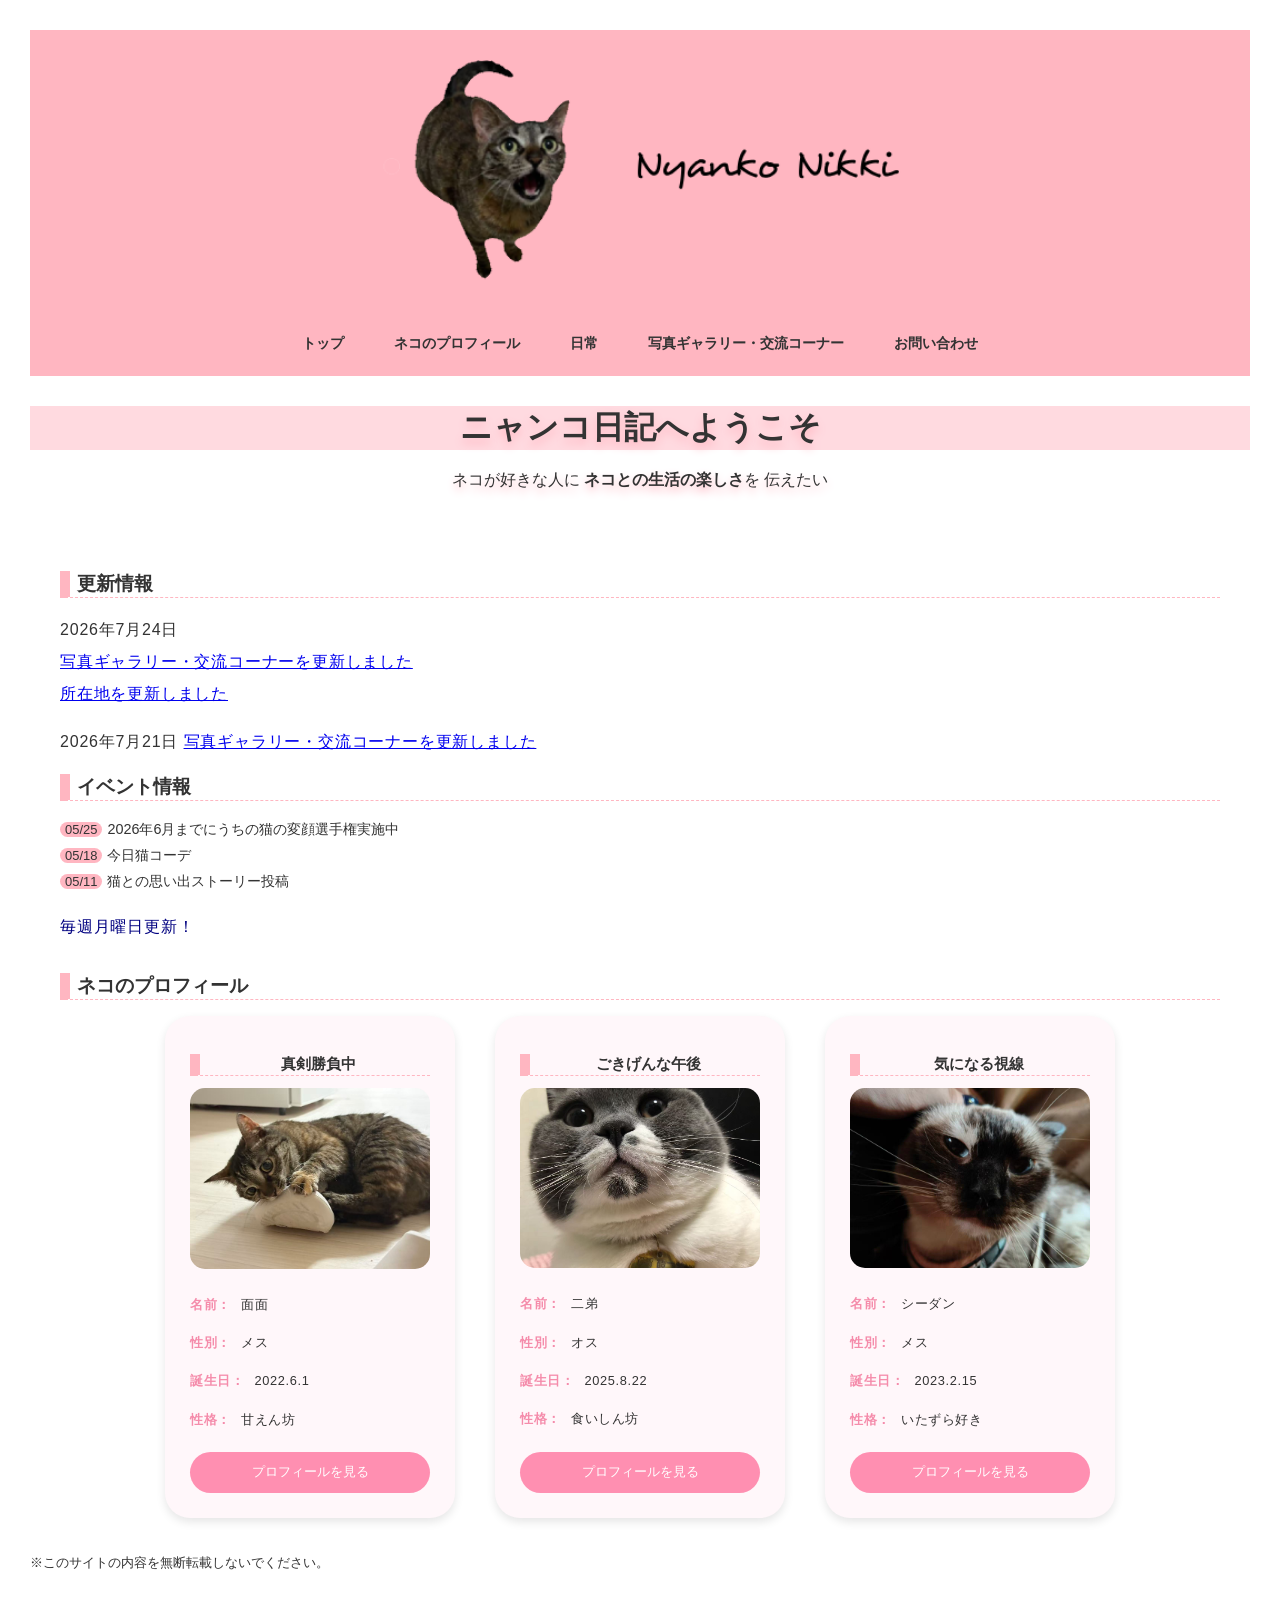
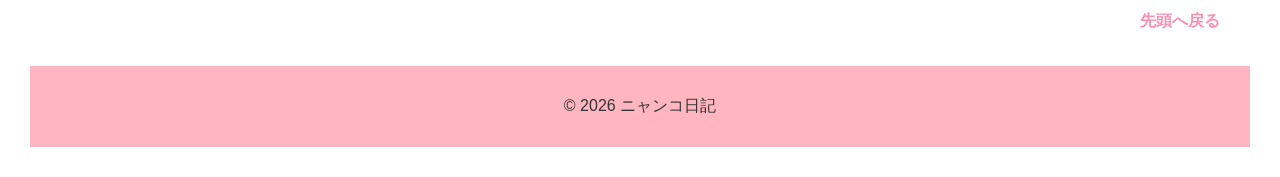
<file: index.html>
<!DOCTYPE html>
<html lang="ja">

<head>
    <meta charset="UTF-8">
    <meta name="description" content="ニャンコ日記へようこそ。猫を紹介するサイトです。">
    <meta name="viewport" content="width=device-width, initial-scale=1.0">
    <title>トップページ：ニャンコ日記</title>
    <link rel="stylesheet" href="css/samstyle.css">
</head>

<body id="top">
    <header>
        <img src="image/ttt.png" width="1000" height="300" alt="タイトル画像">
        <nav>
            <ul>
            <li><a href="index.html">トップ</a></li>
            <li><a href="puro.html">ネコのプロフィール</a></li>
            <li><a href="nichi.html">日常</a></li>
            <li><a href="koona.html">写真ギャラリー・交流コーナー</a></li>
            <li><a href="toiawase.html">お問い合わせ</a></li>
        </ul>
        </nav>
    </header>
    <article>
        <div class="catch">
        <h1>ニャンコ日記へようこそ</h1>
        <p>ネコが好きな人に
            <strong>ネコとの生活の楽しさ</strong>を
            伝えたい
            </p>
            </div>
            <section>
            <h2>更新情報</h2>
            <p>2026年7月24日<br>
                <a href="koona.html#new">写真ギャラリー・交流コーナーを更新しました</a><br>
                <a href="toiawase.html#new">所在地を更新しました</a>
            </p>
            <p>2026年7月21日
                <a href="koona.html#old">写真ギャラリー・交流コーナーを更新しました</a>
            </p>
            <h2>イベント情報</h2>
            <ul>
                <li><time datetime="2026-05-25">05/25</time>2026年6月までにうちの猫の変顔選手権実施中</li>
                <li><time datetime="2026-05-18">05/18</time>今日猫コーデ</li>
                <li><time datetime="2026-05-11">05/11</time>猫との思い出ストーリー投稿</li>
            </ul>
            <div class="navy">
            <p><span>毎週月曜日更新！</span>
            </p>
            </div>
             </section>
            <section>
                <h2>ネコのプロフィール</h2>
            <div class="card-container">
            <div class="profile-card">
            <h2>真剣勝負中</h2>
        <div>
            <img src="image/tx.jpg" width="638" height="479" alt="プロフィール画像">
            <div class="profile-text">
            <p><span>名前：</span>面面</p>
            <p><span>性別：</span>メス</p>
            <p><span>誕生日：</span>2022.6.1</p>
            <p><span>性格：</span>甘えん坊</p>
            </div>
            <a href="puro.html" class="btn">
                プロフィールを見る
            </a>
        </div></div>
        <div class="profile-card">
            <h2>ごきげんな午後</h2>
        <div>
            <img src="image/ed.jpg" width="638" height="479" alt="プロフィール画像">
            <div class="profile-text">
            <p><span>名前：</span>二弟</p>
            <p><span>性別：</span>オス</p>
            <p><span>誕生日：</span>2025.8.22</p>
            <p><span>性格：</span>食いしん坊</p>
            </div>
            <a href="puro.html" class="btn">
                プロフィールを見る
            </a>
        </div></div>
         <div class="profile-card">
            <h2>気になる視線</h2>
        <div>
            <img src="image/sd.jpg" width="638" height="479" alt="プロフィール画像">
            <div class="profile-text">
            <p><span>名前：</span>シーダン</p>
            <p><span>性別：</span>メス</p>
            <p><span>誕生日：</span>2023.2.15</p>
            <p><span>性格：</span>いたずら好き</p>
            </div>
            <a href="puro.html" class="btn">
                プロフィールを見る
            </a>
        </div></div></div>
    </section>
    <p>
        <small>※このサイトの内容を無断転載しないでください。</small>
    </p>
</article>
<p class="back-top">
    <a href="#top">先頭へ戻る</a>
</p>
<footer>
    <p>© 2026 ニャンコ日記</p>
</footer>
</body>
</html>
</file>
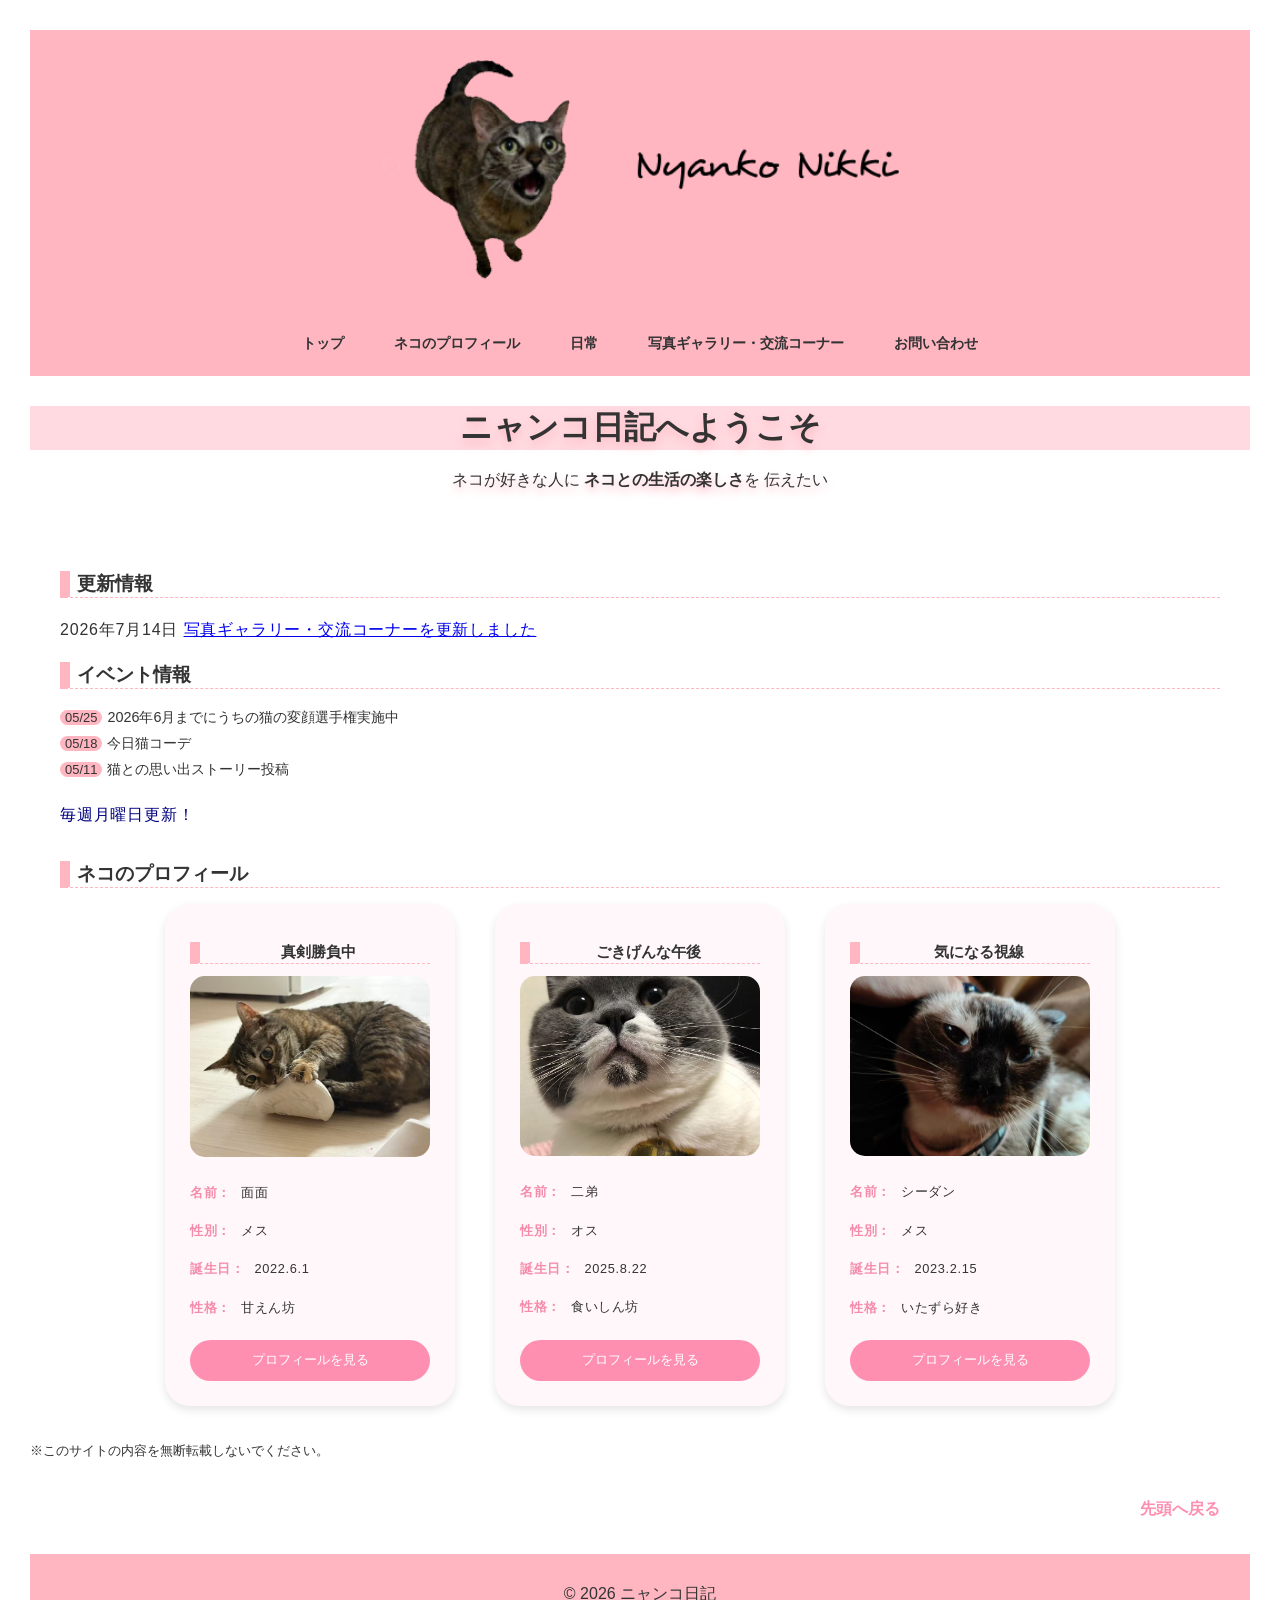
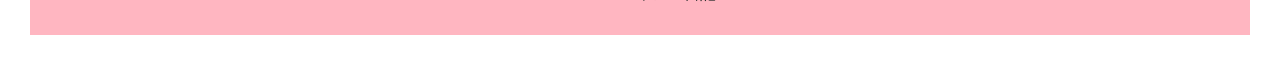
<file: MySite/index.html>
<!DOCTYPE html>
<html lang="ja">

<head>
    <meta charset="UTF-8">
    <meta name="description" content="ニャンコ日記へようこそ。猫を紹介するサイトです。">
    <meta name="viewport" content="width=device-width, initial-scale=1.0">
    <title>トップページ：ニャンコ日記</title>
    <link rel="stylesheet" href="css/samstyle.css">
</head>

<body id="top">
    <header>
        <img src="image/ttt.png" width="1000" height="300" alt="タイトル画像">
        <nav>
            <ul>
            <li><a href="index.html">トップ</a></li>
            <li><a href="puro.html">ネコのプロフィール</a></li>
            <li><a href="nichi.html">日常</a></li>
            <li><a href="koona.html">写真ギャラリー・交流コーナー</a></li>
            <li><a href="toiawase.html">お問い合わせ</a></li>
        </ul>
        </nav>
    </header>
    <article>
        <div class="catch">
        <h1>ニャンコ日記へようこそ</h1>
        <p>ネコが好きな人に
            <strong>ネコとの生活の楽しさ</strong>を
            伝えたい
            </p>
            </div>
            <section>
            <h2>更新情報</h2>
            <p>2026年7月14日
                <a href="koona.html#new">写真ギャラリー・交流コーナーを更新しました</a>
            </p>
            <h2>イベント情報</h2>
            <ul>
                <li><time datetime="2026-05-25">05/25</time>2026年6月までにうちの猫の変顔選手権実施中</li>
                <li><time datetime="2026-05-18">05/18</time>今日猫コーデ</li>
                <li><time datetime="2026-05-11">05/11</time>猫との思い出ストーリー投稿</li>
            </ul>
            <div class="navy">
            <p><span>毎週月曜日更新！</span>
            </p>
            </div>
             </section>
            <section>
                <h2>ネコのプロフィール</h2>
            <div class="card-container">
            <div class="profile-card">
            <h2>真剣勝負中</h2>
        <div>
            <img src="image/tx.jpg" width="638" height="479" alt="プロフィール画像">
            <div class="profile-text">
            <p><span>名前：</span>面面</p>
            <p><span>性別：</span>メス</p>
            <p><span>誕生日：</span>2022.6.1</p>
            <p><span>性格：</span>甘えん坊</p>
            </div>
            <a href="puro.html" class="btn">
                プロフィールを見る
            </a>
        </div></div>
        <div class="profile-card">
            <h2>ごきげんな午後</h2>
        <div>
            <img src="image/ed.jpg" width="638" height="479" alt="プロフィール画像">
            <div class="profile-text">
            <p><span>名前：</span>二弟</p>
            <p><span>性別：</span>オス</p>
            <p><span>誕生日：</span>2025.8.22</p>
            <p><span>性格：</span>食いしん坊</p>
            </div>
            <a href="puro.html" class="btn">
                プロフィールを見る
            </a>
        </div></div>
         <div class="profile-card">
            <h2>気になる視線</h2>
        <div>
            <img src="image/sd.jpg" width="638" height="479" alt="プロフィール画像">
            <div class="profile-text">
            <p><span>名前：</span>シーダン</p>
            <p><span>性別：</span>メス</p>
            <p><span>誕生日：</span>2023.2.15</p>
            <p><span>性格：</span>いたずら好き</p>
            </div>
            <a href="puro.html" class="btn">
                プロフィールを見る
            </a>
        </div></div></div>
    </section>
    <p>
        <small>※このサイトの内容を無断転載しないでください。</small>
    </p>
</article>
<p class="back-top">
    <a href="#top">先頭へ戻る</a>
</p>
<footer>
    <p>© 2026 ニャンコ日記</p>
</footer>
</body>
</html>
</file>
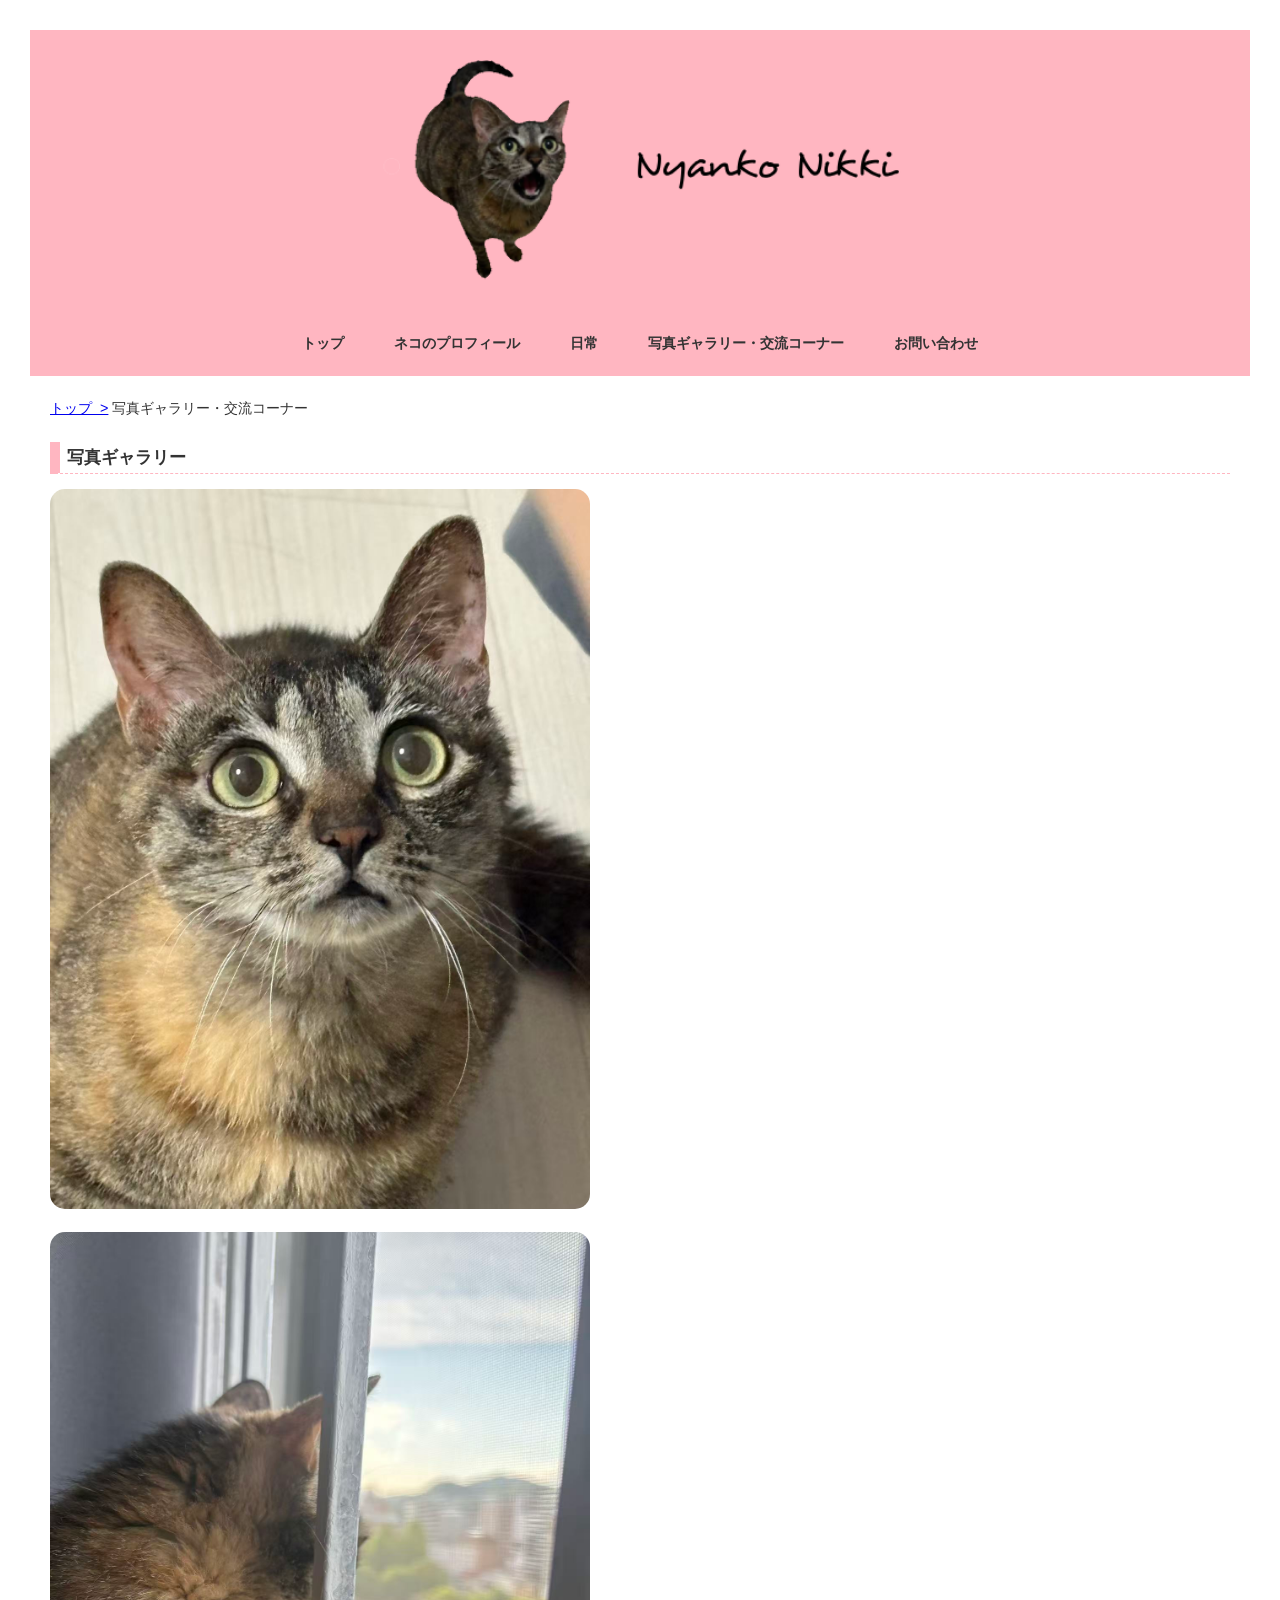
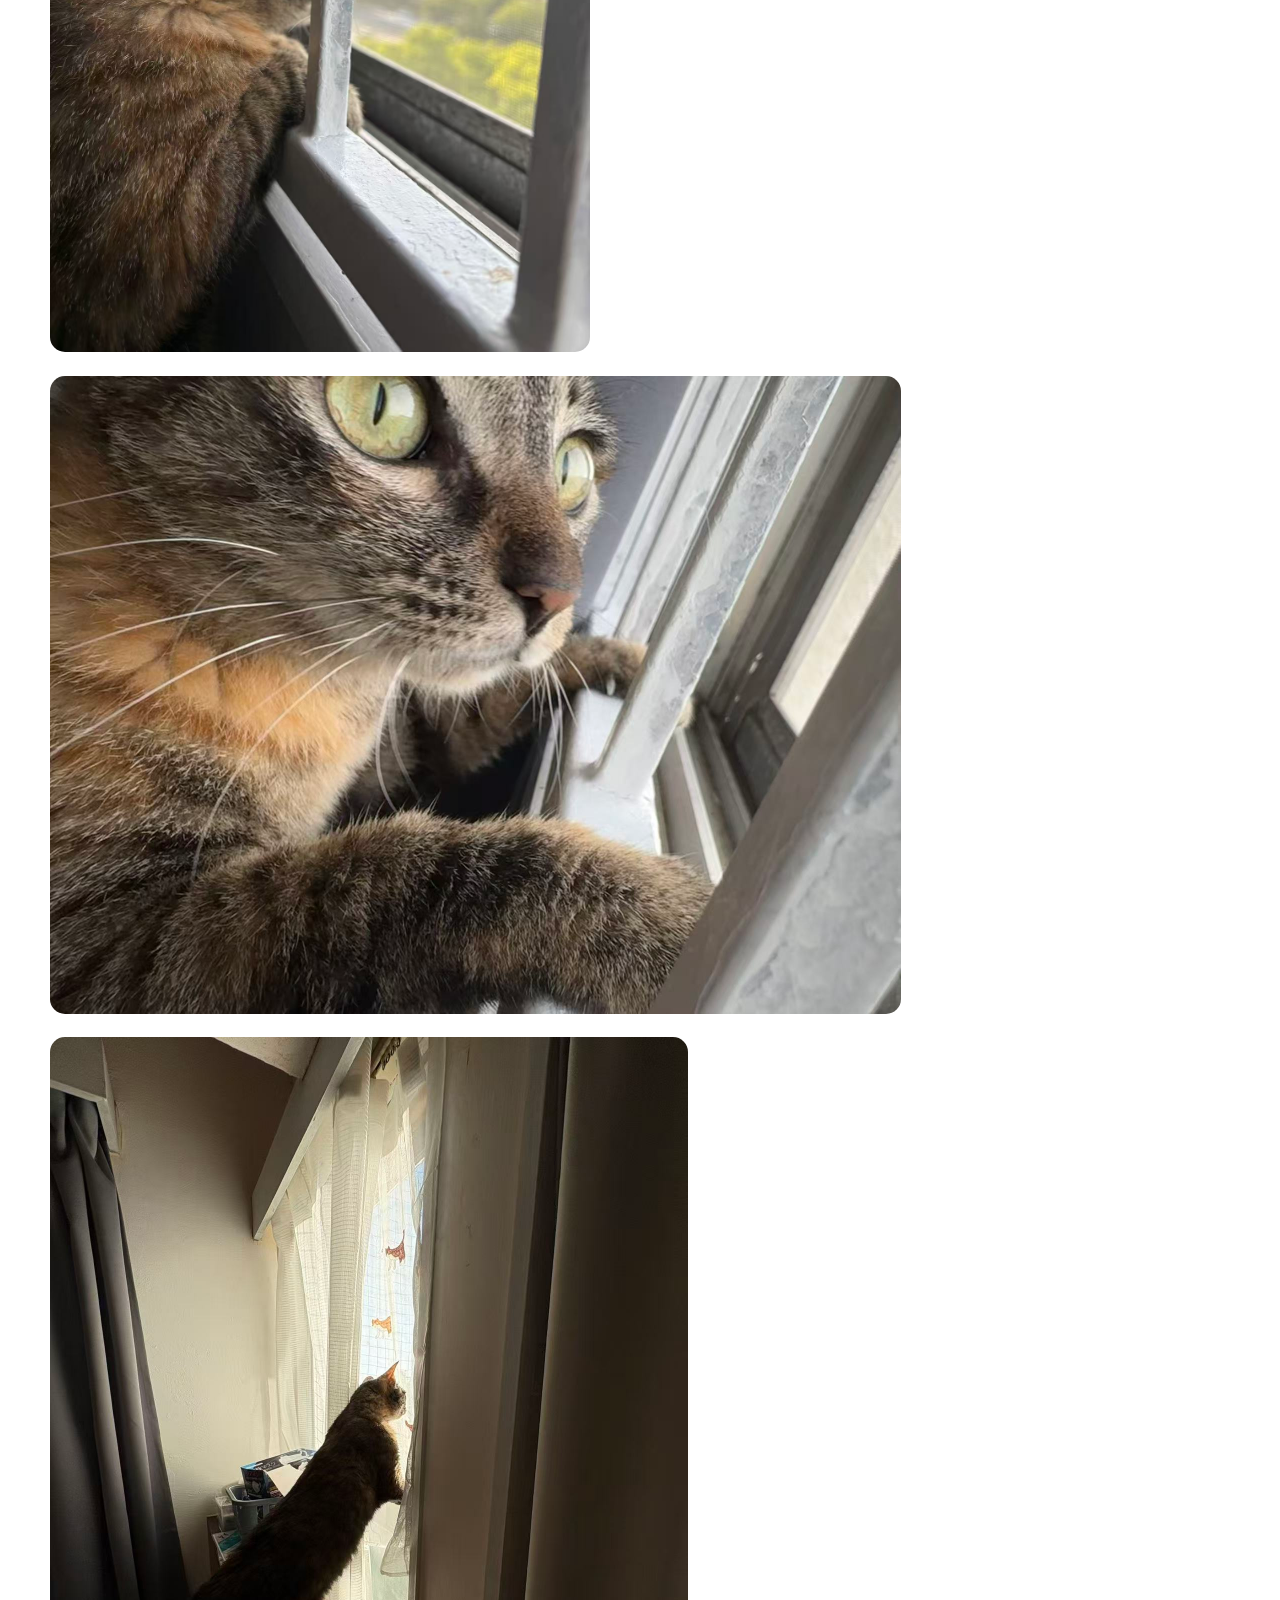
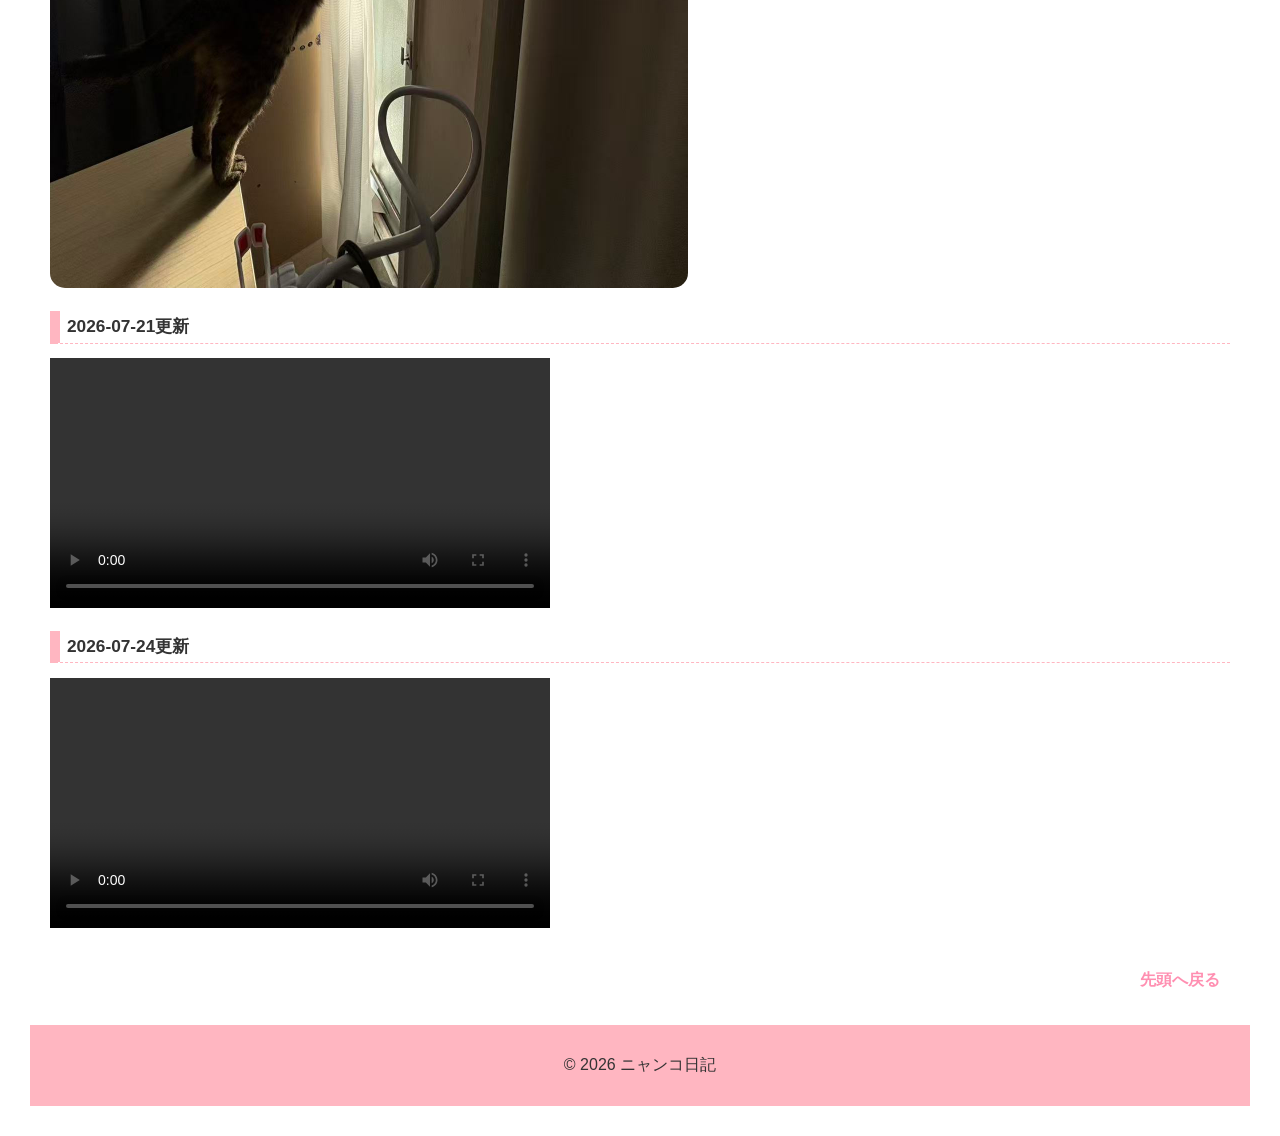
<file: koona.html>
<!DOCTYPE html>
<html lang="ja">

<head>
    <meta charset="UTF-8">
    <meta name="description" content="写真ギャラリー・交流コーナー">
    <meta name="viewport" content="width=device-width, initial-scale=1.0">
    <title>写真ギャラリー・交流コーナー</title>
    <link rel="stylesheet" href="css/samstyle.css">
</head>

<article>
<body id="top">
    <header>
        <img src="image/ttt.png" width="1000" height="300" alt="タイトル画像">
        <nav>
            <ul>
            <li><a href="index.html">トップ</a></li>
            <li><a href="puro.html">ネコのプロフィール</a></li>
            <li><a href="nichi.html">日常</a></li>
            <li><a href="koona.html">写真ギャラリー・交流コーナー</a></li>
            <li><a href="toiawase.html">お問い合わせ</a></li>
        </ul>
        </nav>
    </header>
    <ul class="breadcrumb">
    <li><a href="index.html">トップ&nbsp;&nbsp;&gt;</a></li>
    <li>写真ギャラリー・交流コーナー</li></ul>
    <ul class="breadcrumb">
    <h2>写真ギャラリー</h2>
    <p><img src="image/m.jpg" width="540" height="854" alt="画像"></p>
    <p><img src="image/mmm.jpg" width="540" height="854" alt="画像"></p>
    <p><img src="image/mm.jpg" width="851" height="638" alt="画像"></p>
    <p><img src="image/mmzl.jpg" width="638" height="851" alt="画像"></p>
    <h2 id="old">2026-07-21更新</h2>
    <video controls width="500">
        <source src="video/mmmmmmm.mp4" type="video/mp4">
    </video>
    <h2 id="new">2026-07-24更新</h2>
    <video controls width="500">
        <source src="video/mmks.mp4" type="video/mp4"
    </video>
    <h2>交流コーナー</h2>
    <p>Q:猫の好きなおやつは？</p>
    </ul>
    <p class="back-top">
    <a href="#top">先頭へ戻る</a></p>
    </body></article>
<footer>
    <p>© 2026 ニャンコ日記</p>
</footer>
</html>
</file>
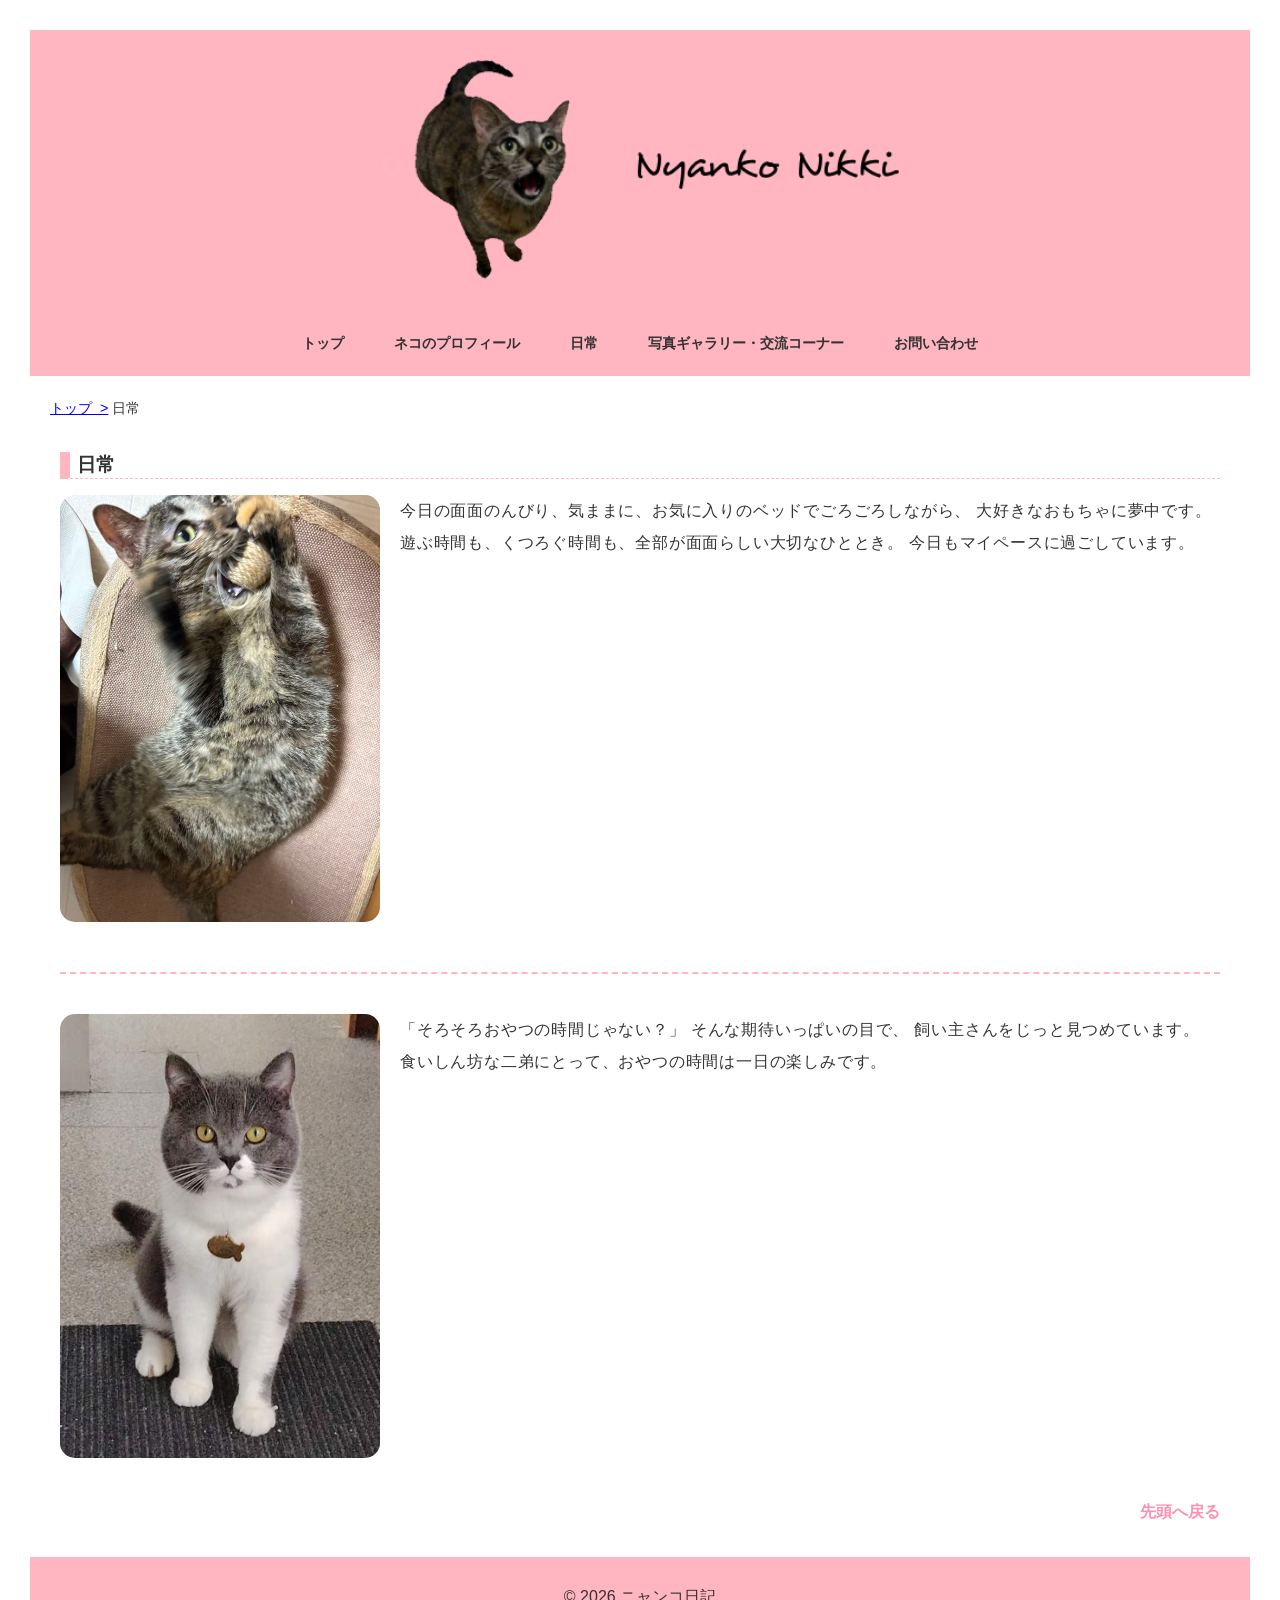
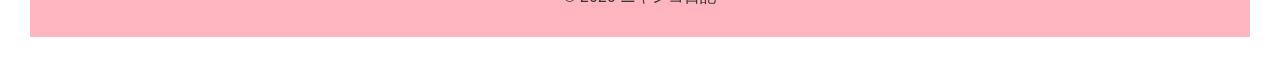
<file: nichi.html>
<!DOCTYPE html>
<html lang="ja">

<head>
    <meta charset="UTF-8">
    <meta name="description" content="日常">
    <meta name="viewport" content="width=device-width, initial-scale=1.0">
    <title>日常</title>
    <link rel="stylesheet" href="css/samstyle.css">
</head>

<article>
<body id="top">
    <header>
        <img src="image/ttt.png" width="1000" height="300" alt="タイトル画像">
        <nav>
            <ul>
            <li><a href="index.html">トップ</a></li>
            <li><a href="puro.html">ネコのプロフィール</a></li>
            <li><a href="nichi.html">日常</a></li>
            <li><a href="koona.html">写真ギャラリー・交流コーナー</a></li>
            <li><a href="toiawase.html">お問い合わせ</a></li>
        </ul>
        </nav>
    </header>
    <ul class="breadcrumb">
    <li><a href="index.html">トップ&nbsp;&nbsp;&gt;</a></li>
    <li>日常</li></ul>
    <section>
        <h2>日常</h2>
        <p>
            <img class="diary-img" src="image/tz.jpg" width="320" height="426" alt="日常画像">
            今日の面面のんびり、気ままに、お気に入りのベッドでごろごろしながら、
            大好きなおもちゃに夢中です。
            遊ぶ時間も、くつろぐ時間も、全部が面面らしい大切なひととき。
            今日もマイペースに過ごしています。
        </p>
        <div class="clear-line"></div>
        <hr class="diary-divider">
        <p>
            <img class="diary-img" src="image/ed2.jpg" width="320" height="426" alt="日常画像">
            「そろそろおやつの時間じゃない？」
            そんな期待いっぱいの目で、
            飼い主さんをじっと見つめています。
            食いしん坊な二弟にとって、おやつの時間は一日の楽しみです。 
        </p>
        <div class="clear-line"></div>
    </section>
    <p class="back-top">
    <a href="#top">先頭へ戻る</a></p>
    </body></article>
<footer>
    <p>© 2026 ニャンコ日記</p>
</footer>
</html>
</file>
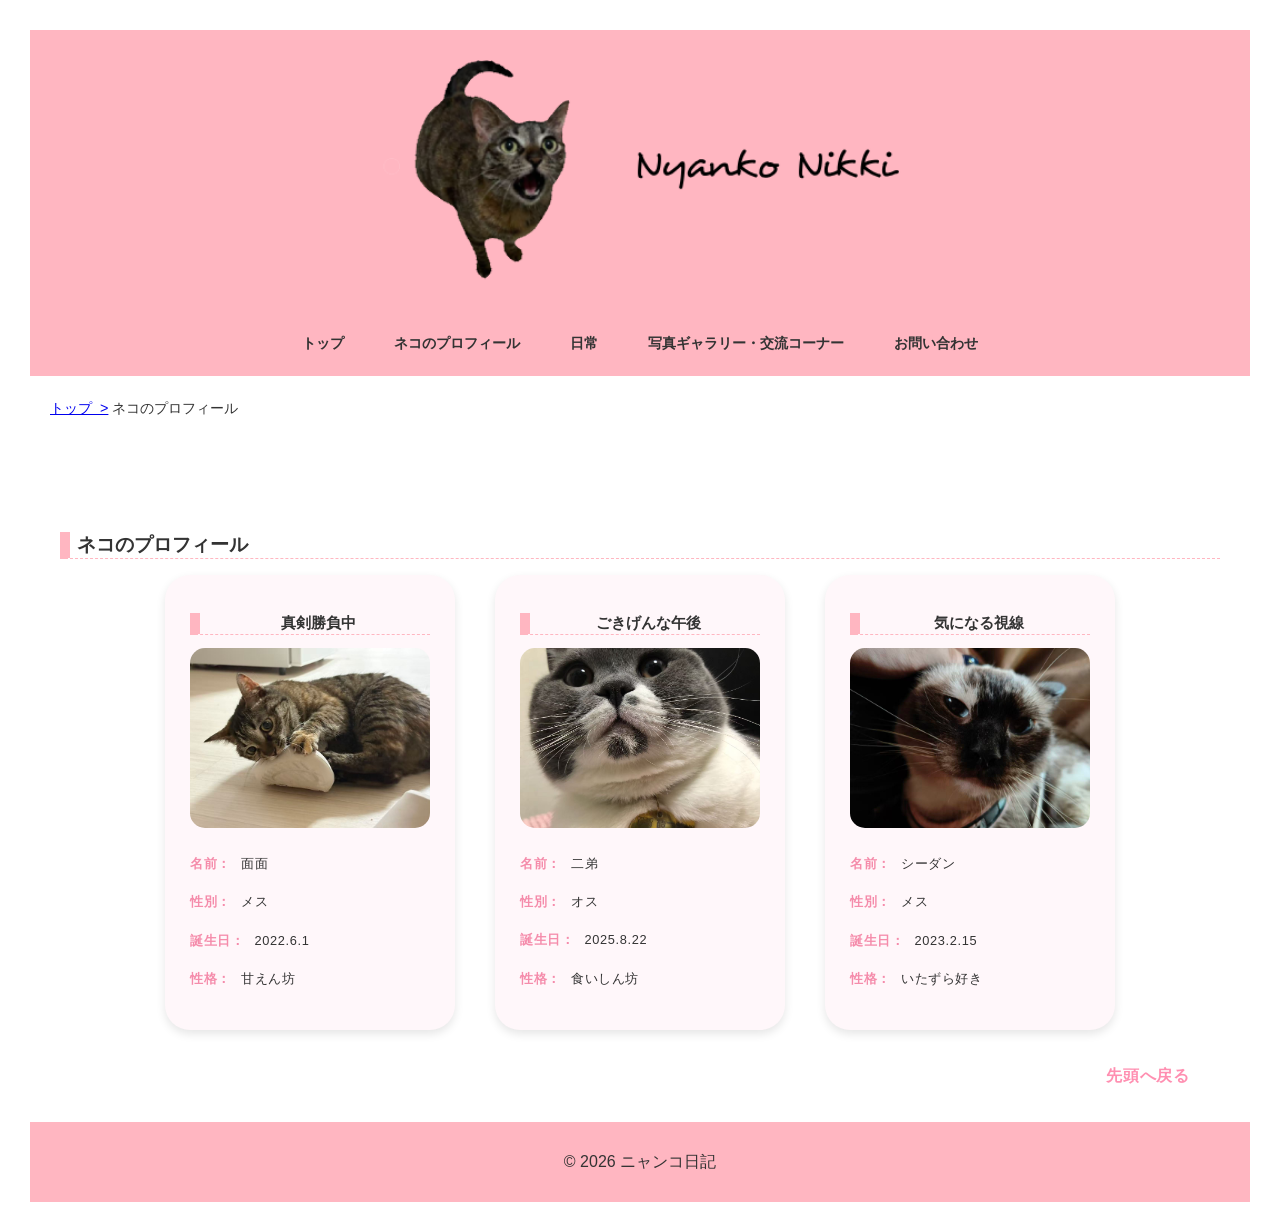
<file: puro.html>
<!DOCTYPE html>
<html lang="ja">

<head>
    <meta charset="UTF-8">
    <meta name="description" content="ネコのプロフィール">
    <meta name="viewport" content="width=device-width, initial-scale=1.0">
    <title>ネコのプロフィール</title>
    <link rel="stylesheet" href="css/samstyle.css">
</head>

<article>
<body id="top">
    <header>
        <img src="image/ttt.png" width="1000" height="300" alt="タイトル画像">
        <nav>
            <ul>
            <li><a href="index.html">トップ</a></li>
            <li><a href="puro.html">ネコのプロフィール</a></li>
            <li><a href="nichi.html">日常</a></li>
            <li><a href="koona.html">写真ギャラリー・交流コーナー</a></li>
            <li><a href="toiawase.html">お問い合わせ</a></li>
        </ul>
        </nav>
    </header>
    <ul class="breadcrumb">
    <li><a href="index.html">トップ&nbsp;&nbsp;&gt;</a></li>
    <li>ネコのプロフィール</li></ul>
        <div class="catch"></div>
            <section>
                <h2>ネコのプロフィール</h2>
            <div class="card-container">
            <div class="profile-card">
            <h2>真剣勝負中</h2>
        <div>
            <img src="image/tx.jpg" width="638" height="479" alt="プロフィール画像">
            <div class="profile-text">
            <p><span>名前：</span>面面</p>
            <p><span>性別：</span>メス</p>
            <p><span>誕生日：</span>2022.6.1</p>
            <p><span>性格：</span>甘えん坊</p>
            </div>
        </div></div>
        <div class="profile-card">
            <h2>ごきげんな午後</h2>
        <div>
            <img src="image/ed.jpg" width="638" height="479" alt="プロフィール画像">
            <div class="profile-text">
            <p><span>名前：</span>二弟</p>
            <p><span>性別：</span>オス</p>
            <p><span>誕生日：</span>2025.8.22</p>
            <p><span>性格：</span>食いしん坊</p>
            </div>
        </div></div>
         <div class="profile-card">
            <h2>気になる視線</h2>
        <div>
            <img src="image/sd.jpg" width="638" height="479" alt="プロフィール画像">
            <div class="profile-text">
            <p><span>名前：</span>シーダン</p>
            <p><span>性別：</span>メス</p>
            <p><span>誕生日：</span>2023.2.15</p>
            <p><span>性格：</span>いたずら好き</p>
            </div>
        </div></div></div>
        <p class="back-top">
    <a href="#top">先頭へ戻る</a></p>
    </section></body></article>
<footer>
    <p>© 2026 ニャンコ日記</p>
</footer>
</html>
</file>
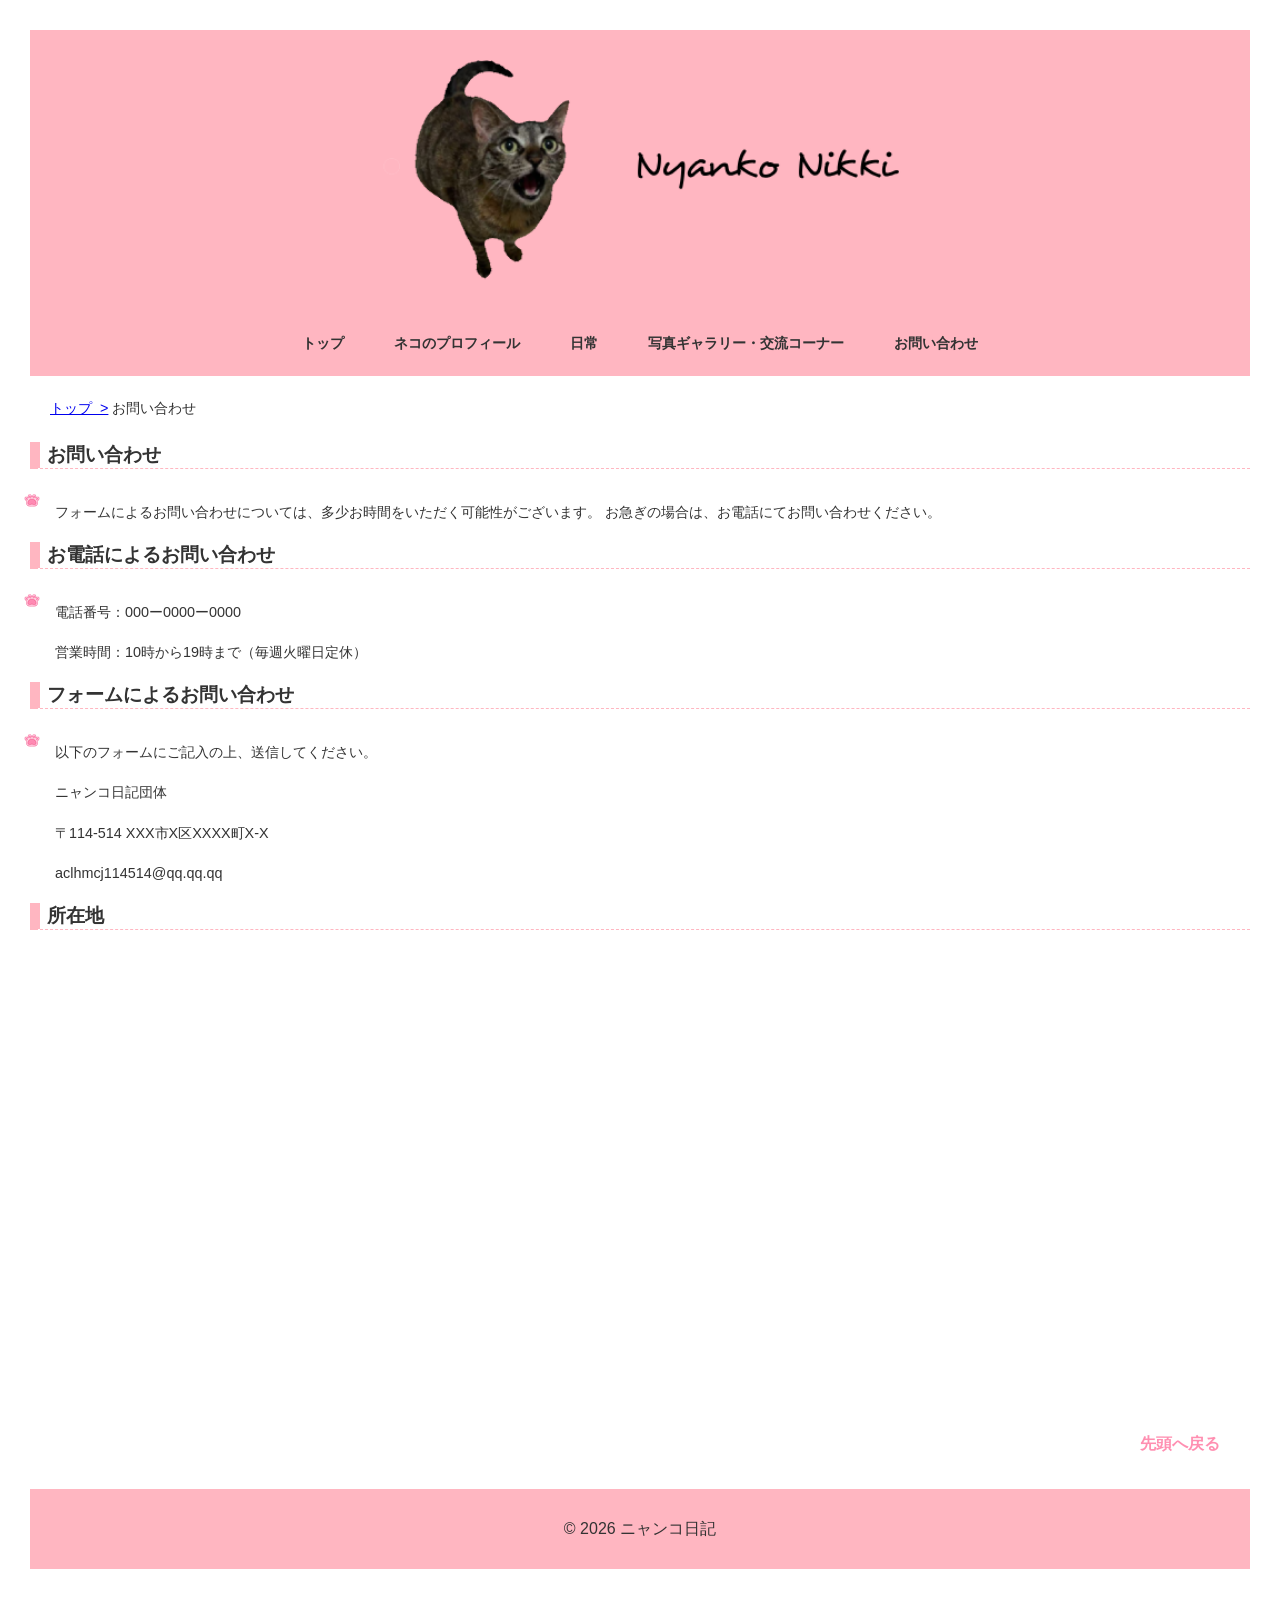
<file: toiawase.html>
<!DOCTYPE html>
<html lang="ja">

<head>
    <meta charset="UTF-8">
    <meta name="description" content="お問い合わせ">
    <meta name="viewport" content="width=device-width, initial-scale=1.0">
    <title>お問い合わせ</title>
    <link rel="stylesheet" href="css/samstyle.css">
</head>

<article>
<body id="top">
    <header>
        <img src="image/ttt.png" width="1000" height="300" alt="タイトル画像">
        <nav>
            <ul>
            <li><a href="index.html">トップ</a></li>
            <li><a href="puro.html">ネコのプロフィール</a></li>
            <li><a href="nichi.html">日常</a></li>
            <li><a href="koona.html">写真ギャラリー・交流コーナー</a></li>
            <li><a href="toiawase.html">お問い合わせ</a></li>
        </ul>
        </nav>
    </header>
    <ul class="breadcrumb">
    <li><a href="index.html">トップ&nbsp;&nbsp;&gt;</a></li>
    <li>お問い合わせ</li></ul>
    <h2>お問い合わせ</h2>
    <ul class="cat-list">
        <li><p>フォームによるお問い合わせについては、多少お時間をいただく可能性がございます。
        お急ぎの場合は、お電話にてお問い合わせください。</p></li></ul>
    <h2>お電話によるお問い合わせ</h2>
    <ul class="cat-list">
    <li><p>電話番号：000ー0000ー0000</p>
    <p>営業時間：10時から19時まで（毎週火曜日定休）</p></li></ul>
    <h2>フォームによるお問い合わせ</h2>
    <ul class="cat-list">
    <li><p>以下のフォームにご記入の上、送信してください。</p>
    <p>ニャンコ日記団体</p>
    <p>〒114-514 XXX市X区XXXX町X-X</p>
    <p>aclhmcj114514@qq.qq.qq</p></li></ul>
    <h2 id="new">所在地</h2>
    <iframe src="https://www.google.com/maps/embed?pb=!1m18!1m12!1m3!1d3290.2094639760826!2d132.45389667559957!3d34.44683037301105!2m3!1f0!2f0!3f0!3m2!1i1024!2i768!4f13.1!3m3!1m2!1s0x355a993c611c5ccf%3A0x8c456980191e7214!2z5bm_5bKb57uP5rWO5aSn5a2m!5e0!3m2!1szh-CN!2sjp!4v1784853724393!5m2!1szh-CN!2sjp" width="600" height="450" style="border:0;" allowfullscreen="" loading="lazy" referrerpolicy="strict-origin-when-cross-origin"></iframe>
<p class="back-top">
    <a href="#top">先頭へ戻る</a></p>
    </body></article>
<footer>
    <p>© 2026 ニャンコ日記</p>
</footer>
</html>
</file>
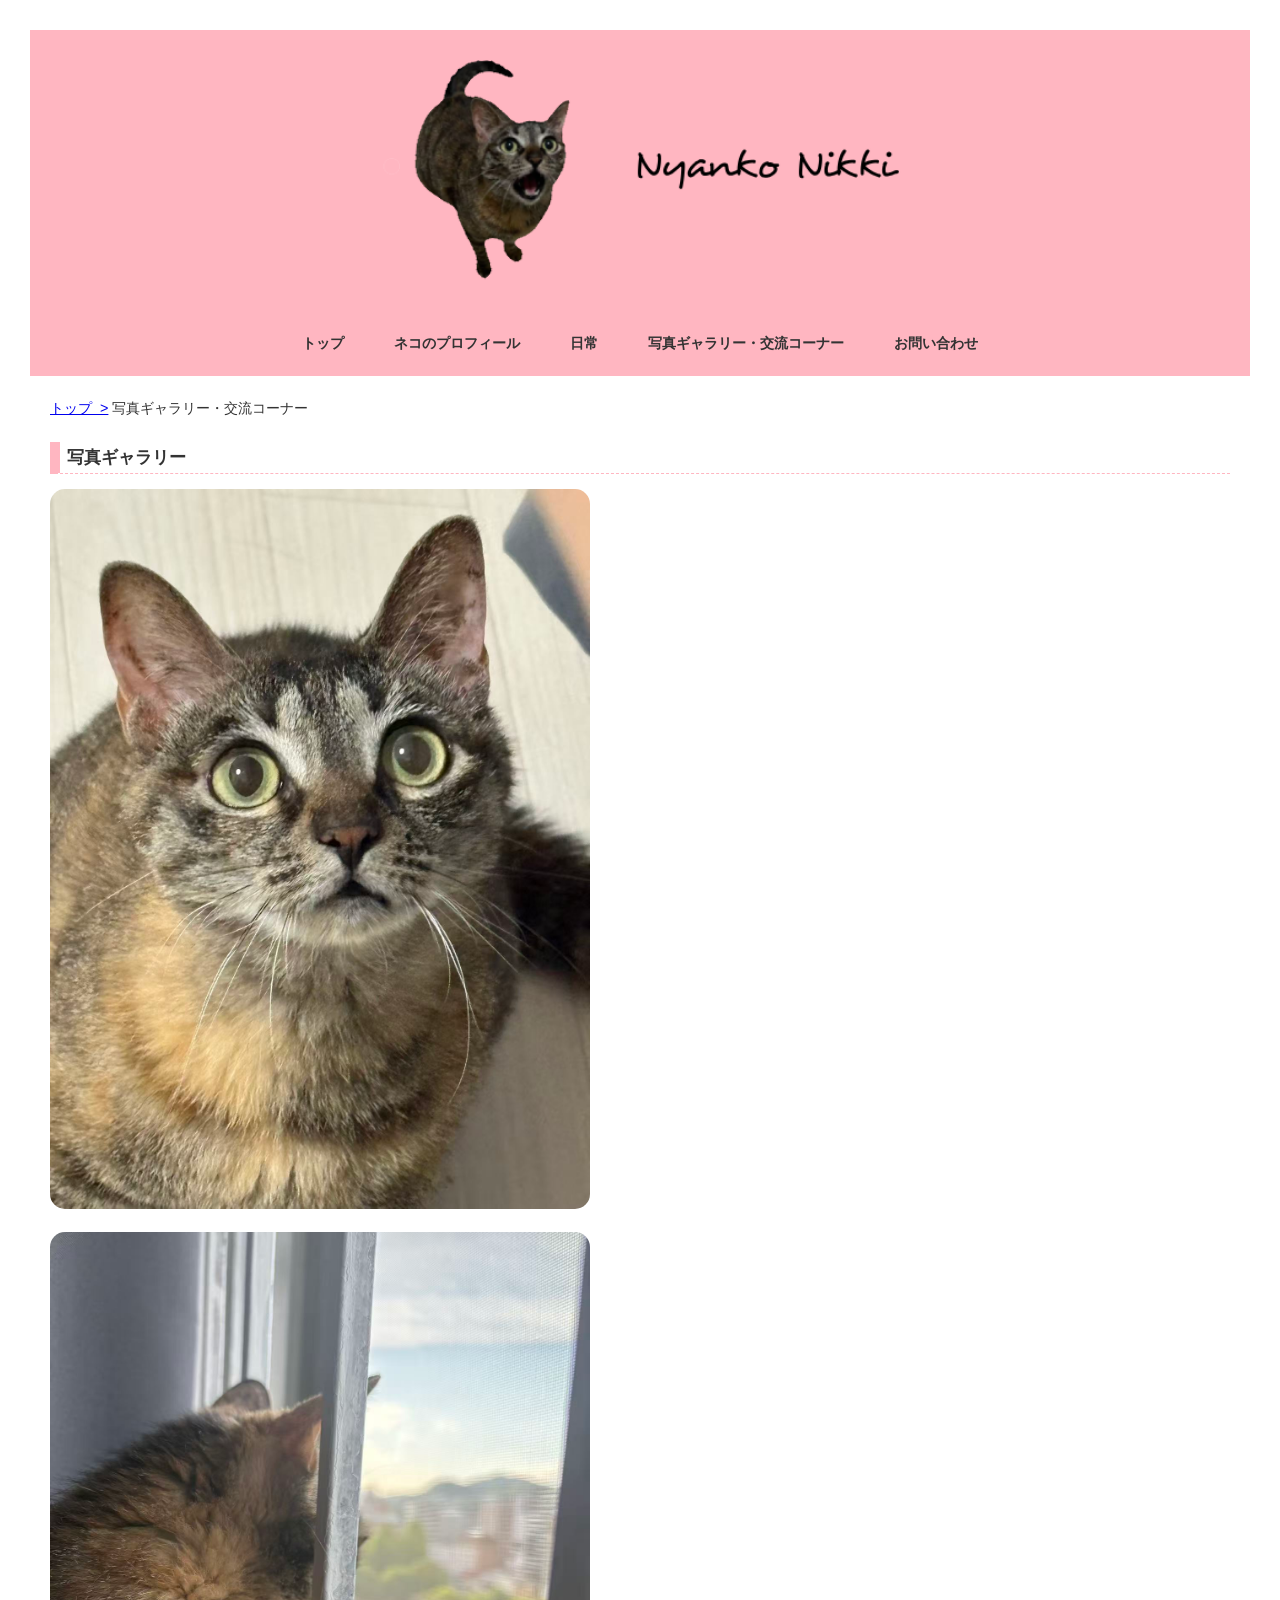
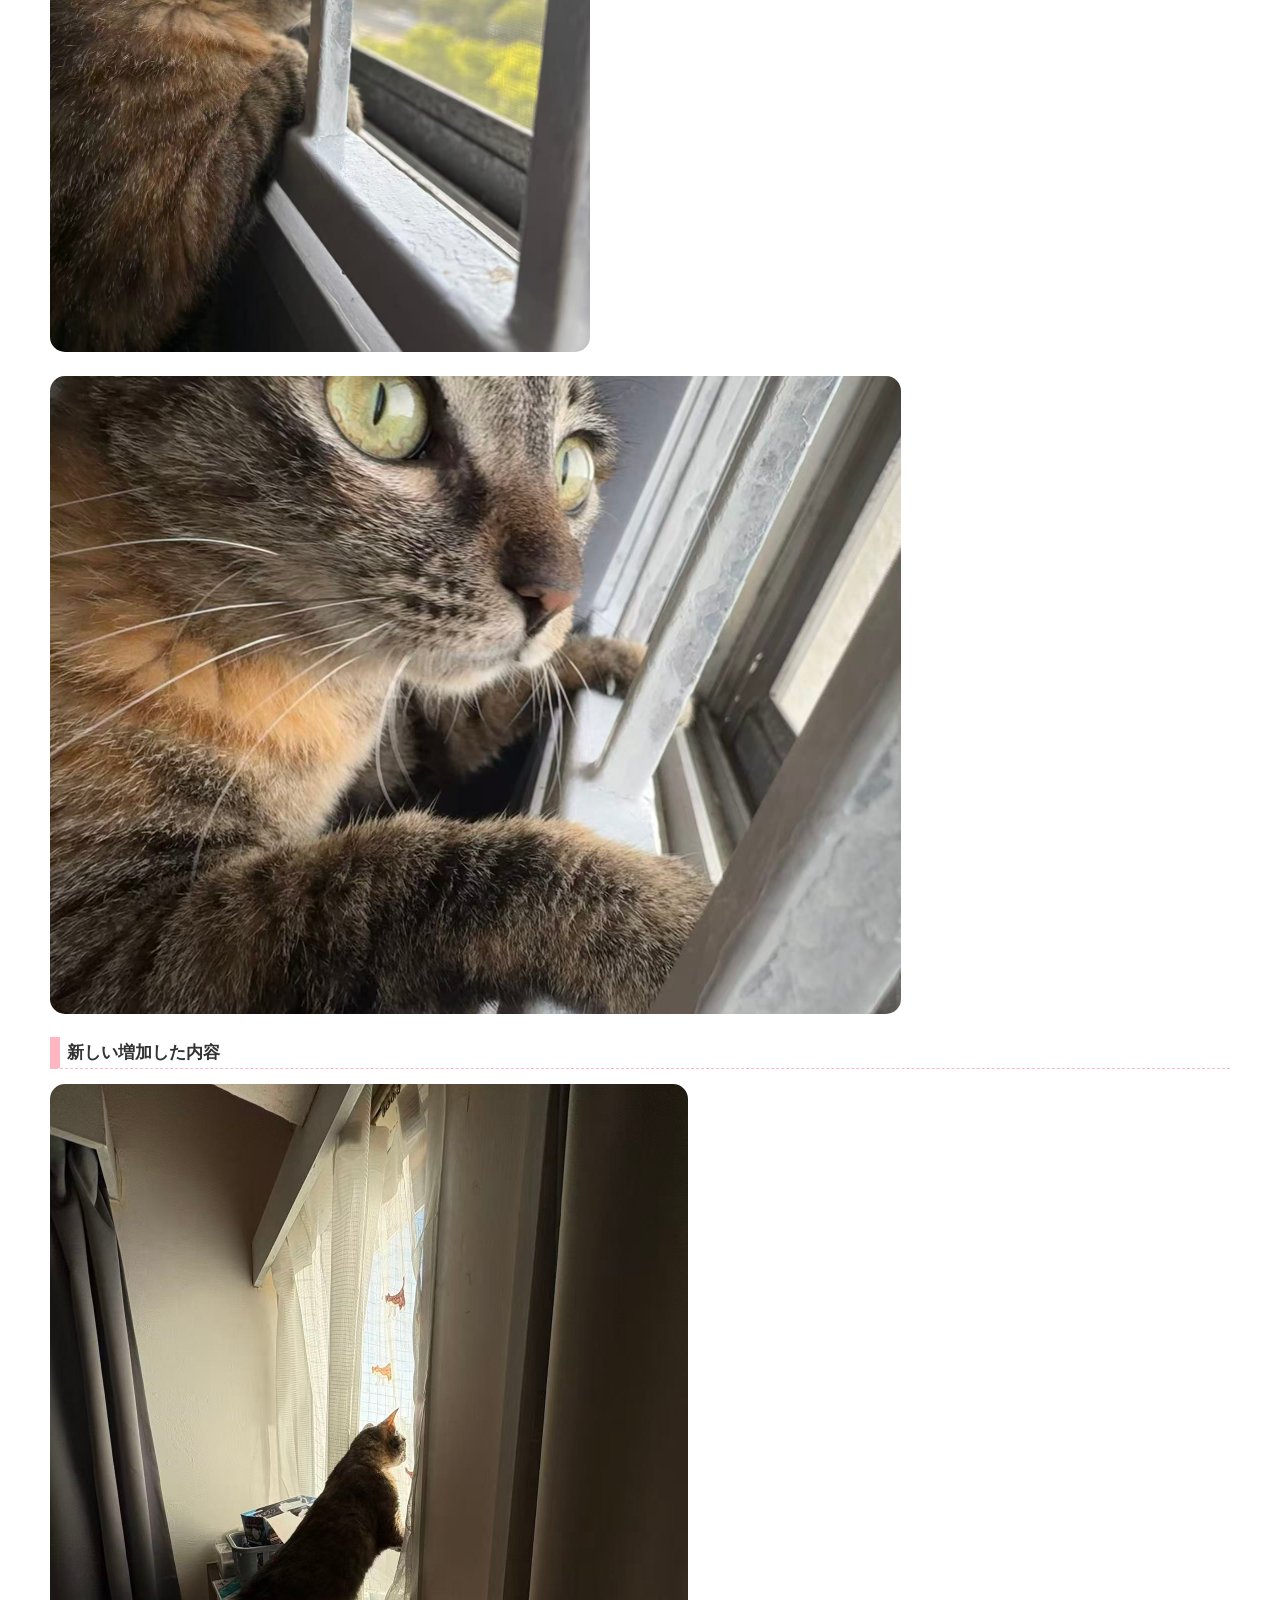
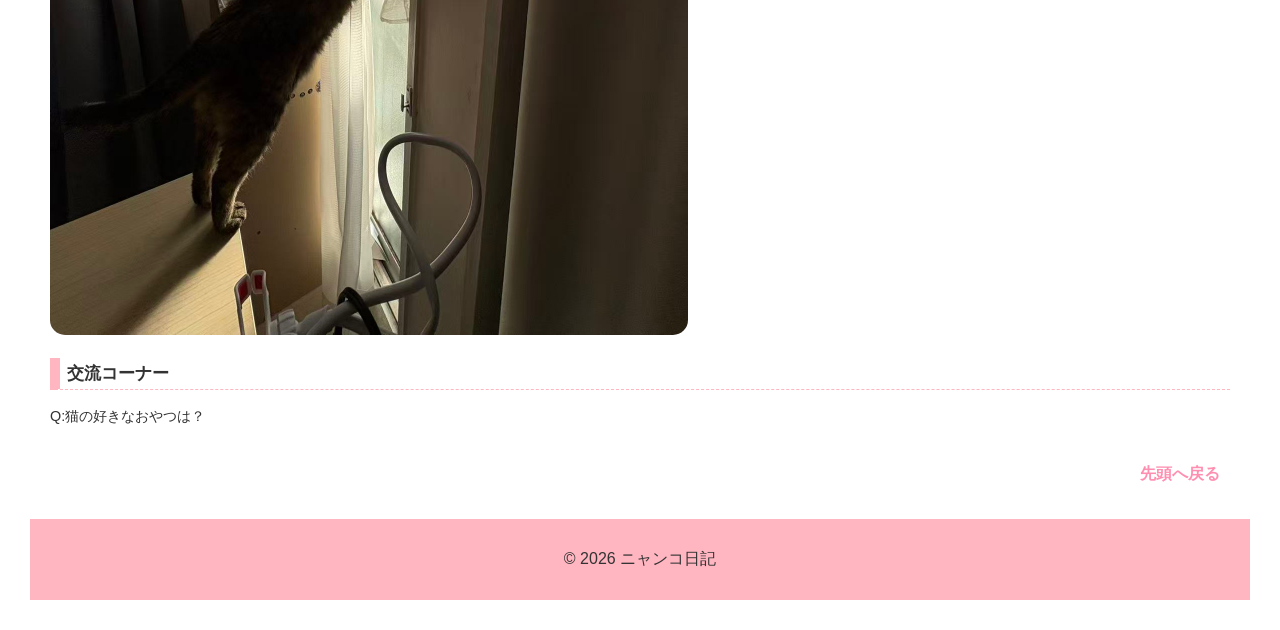
<file: MySite/koona.html>
<!DOCTYPE html>
<html lang="ja">

<head>
    <meta charset="UTF-8">
    <meta name="description" content="写真ギャラリー・交流コーナー">
    <meta name="viewport" content="width=device-width, initial-scale=1.0">
    <title>写真ギャラリー・交流コーナー</title>
    <link rel="stylesheet" href="css/samstyle.css">
</head>

<article>
<body id="top">
    <header>
        <img src="image/ttt.png" width="1000" height="300" alt="タイトル画像">
        <nav>
            <ul>
            <li><a href="index.html">トップ</a></li>
            <li><a href="puro.html">ネコのプロフィール</a></li>
            <li><a href="nichi.html">日常</a></li>
            <li><a href="koona.html">写真ギャラリー・交流コーナー</a></li>
            <li><a href="toiawase.html">お問い合わせ</a></li>
        </ul>
        </nav>
    </header>
    <ul class="breadcrumb">
    <li><a href="index.html">トップ&nbsp;&nbsp;&gt;</a></li>
    <li>写真ギャラリー・交流コーナー</li></ul>
    <ul class="breadcrumb">
    <h2>写真ギャラリー</h2>
    <p><img src="image/m.jpg" width="540" height="854" alt="画像"></p>
    <p><img src="image/mmm.jpg" width="540" height="854" alt="画像"></p>
    <p><img src="image/mm.jpg" width="851" height="638" alt="画像"></p>
    <h2 id="new">新しい増加した内容</h2>
    <p><img src="image/mmzl.jpg" width="638" height="851" alt="画像"></p>
    <h2>交流コーナー</h2>
    <p>Q:猫の好きなおやつは？</p>
    </ul>
    <p class="back-top">
    <a href="#top">先頭へ戻る</a></p>
    </body></article>
<footer>
    <p>© 2026 ニャンコ日記</p>
</footer>
</html>
</file>
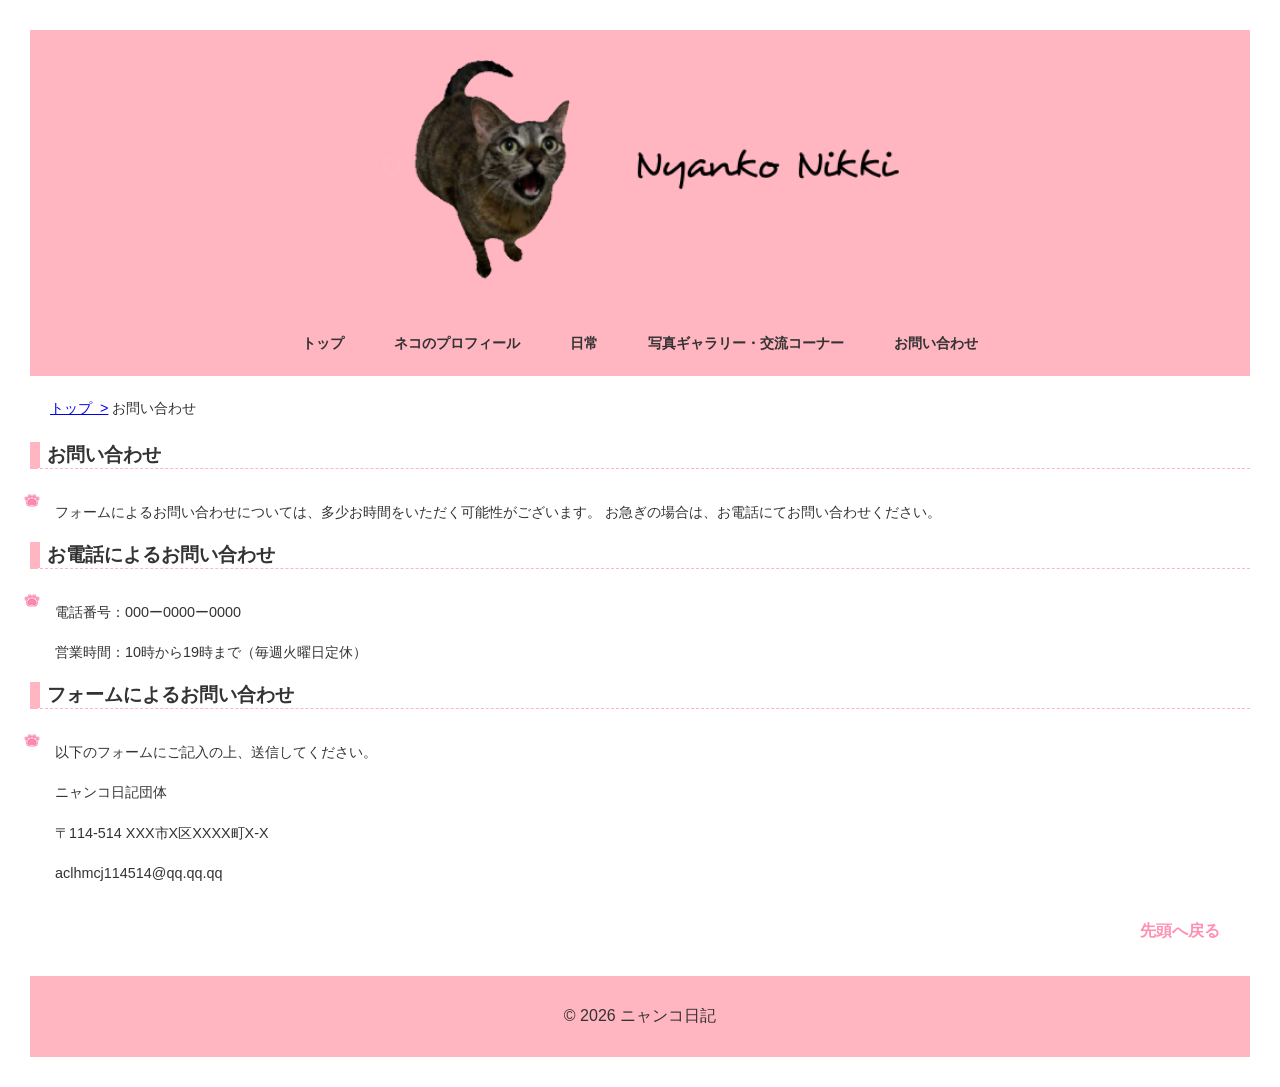
<file: MySite/toiawase.html>
<!DOCTYPE html>
<html lang="ja">

<head>
    <meta charset="UTF-8">
    <meta name="description" content="お問い合わせ">
    <meta name="viewport" content="width=device-width, initial-scale=1.0">
    <title>お問い合わせ</title>
    <link rel="stylesheet" href="css/samstyle.css">
</head>

<article>
<body id="top">
    <header>
        <img src="image/ttt.png" width="1000" height="300" alt="タイトル画像">
        <nav>
            <ul>
            <li><a href="index.html">トップ</a></li>
            <li><a href="puro.html">ネコのプロフィール</a></li>
            <li><a href="nichi.html">日常</a></li>
            <li><a href="koona.html">写真ギャラリー・交流コーナー</a></li>
            <li><a href="toiawase.html">お問い合わせ</a></li>
        </ul>
        </nav>
    </header>
    <ul class="breadcrumb">
    <li><a href="index.html">トップ&nbsp;&nbsp;&gt;</a></li>
    <li>お問い合わせ</li></ul>
    <h2>お問い合わせ</h2>
    <ul class="cat-list">
        <li><p>フォームによるお問い合わせについては、多少お時間をいただく可能性がございます。
        お急ぎの場合は、お電話にてお問い合わせください。</p></li></ul>
    <h2>お電話によるお問い合わせ</h2>
    <ul class="cat-list">
    <li><p>電話番号：000ー0000ー0000</p>
    <p>営業時間：10時から19時まで（毎週火曜日定休）</p></li></ul>
    <h2>フォームによるお問い合わせ</h2>
    <ul class="cat-list">
    <li><p>以下のフォームにご記入の上、送信してください。</p>
    <p>ニャンコ日記団体</p>
    <p>〒114-514 XXX市X区XXXX町X-X</p>
    <p>aclhmcj114514@qq.qq.qq</p></li></ul>
<p class="back-top">
    <a href="#top">先頭へ戻る</a></p>
    </body></article>
<footer>
    <p>© 2026 ニャンコ日記</p>
</footer>
</html>
</file>
<file: css/samstyle.css>
@charset "utf-8";
h1{
    color: #333333;
    background-color:rgba(255,182,193,0.5);
    font-size: 200%;
    text-align: center;
    margin-top: 0;
    margin-bottom: 10px;
}
.navy{
    color: #000080;
}
.red{
    color: #ff0000;
}
body{
    background-color: #ffffff;
    color: #333333;
    font-family: "メイリオ","Hiragino Sans",sans-serif;
    margin: 0;
    padding: 30px;
}
p{
    font-size: 100%;
    line-height:1.8;
}
h2{
    font-size: 120%;
    border-bottom: 1px dashed #ffb6c1;
    border-left: 10px solid #ffb6c1;
    padding-left: 7px;
}
footer{
    text-align: center;
    background-color: #ffb6c1;
    color: #333333;
    padding-top: 10px;
    padding-bottom: 10px;
}
article{
    position: relative;
}
.catch{
    color: #333333;
    text-shadow: 0px 5px 10px #ffb6c1;
    text-align: center;
    padding: 30px 0;
}
header{
    background-color: #ffb6c1;
    color: #333333;
}
ul{
    list-style-type: none;
    padding-left: 0;
    line-height:1.8;
    font-size: 90%;
}
ul time{
    border-radius: 10px;
    background-color: #ffb6c1;
    color: #333333;
    font-size: 90%;
    padding-left: 5px;
    padding-right: 5px;
    margin-right: 5px;
}
nav{
    background: #ffb6c1;
    padding: 5px;
}
nav ul{
  display:flex;
  justify-content:center;
  gap: 50px;
  list-style:none;
}
img{
    border-radius: 15px;
    max-width: 100%;
    height: auto;
}
section{
    margin: 30px;
}
.profile-card{
    box-sizing: border-box;
    width:300px;
    background:#fff7fa;
    padding:30px;
    border-radius:25px;
    box-shadow:0 4px 10px rgba(0,0,0,0.1);
    text-align:center;
}
.icon{
    width:150px;
    height:150px;
    border-radius:50%;
    object-fit:cover;
}
.profile-text{
    text-align:left;
    margin-top:20px;
    line-height:2;
}
.profile-text span{
    color:#f58cab;
    font-weight:bold;
    margin-right:10px;
}
.btn{
    display:block;
    background:#ff8fb1;
    color:white;
    padding:12px;
    border-radius:30px;
    text-decoration:none;
    margin-top:20px;
}
.btn:hover {
    background: #ff6f96;
}
nav a:visited{
    color: #333333;
}
nav a{
    text-decoration: none;
    color: #333333;
    font-weight: bold;
    transition: 0.3s;
}
nav a:hover{
    color: white;
}
.card-container{
    display: flex;
    justify-content: center;
    gap: 40px;
    flex-wrap: wrap;
}
@media (max-width: 600px) {
    .card-container {
        flex-direction: row;
        gap: 10px;
    }
}
.profile-card {
    width: 25%;
    padding: 25px;
    font-size: 80%;
}
.diary-img {
    float: left;
    margin-right: 20px;
    margin-bottom: 10px;
    max-width: 400px;
    height: auto;
}
.diary-divider {
    border: none;
    border-top: 2px dashed #ffb6c1;
    margin: 40px 0;
    width: 100%;
}
.clear-line {
    clear: both;
}
section p {
    line-height: 2;
    letter-spacing: 0.05em;
}
.back-top{
    text-align: right;
    margin: 30px;
}
.back-top a{
    text-decoration: none;
    color: #ff8fb1;
    font-weight: bold;
}
.breadcrumb{
    margin: 20px;
    padding: 0;
}
.breadcrumb li{
    display: inline;
}
.cat-list{
    list-style-type: none;
    padding-left: 25px;
}
.cat-list li{
    list-style-image: url("../image/mz.png");
}
@media print{
    nav{
        display:none;
    }

    .btn{
        display:none;
    }

    .back-top{
        display:none;
    }
}
</file>
<file: MySite/css/samstyle.css>
@charset "utf-8";
h1{
    color: #333333;
    background-color:rgba(255,182,193,0.5);
    font-size: 200%;
    text-align: center;
    margin-top: 0;
    margin-bottom: 10px;
}
.navy{
    color: #000080;
}
.red{
    color: #ff0000;
}
body{
    background-color: #ffffff;
    color: #333333;
    font-family: "メイリオ","Hiragino Sans",sans-serif;
    margin: 0;
    padding: 30px;
}
p{
    font-size: 100%;
    line-height:1.8;
}
h2{
    font-size: 120%;
    border-bottom: 1px dashed #ffb6c1;
    border-left: 10px solid #ffb6c1;
    padding-left: 7px;
}
footer{
    text-align: center;
    background-color: #ffb6c1;
    color: #333333;
    padding-top: 10px;
    padding-bottom: 10px;
}
article{
    position: relative;
}
.catch{
    color: #333333;
    text-shadow: 0px 5px 10px #ffb6c1;
    text-align: center;
    padding: 30px 0;
}
header{
    background-color: #ffb6c1;
    color: #333333;
}
ul{
    list-style-type: none;
    padding-left: 0;
    line-height:1.8;
    font-size: 90%;
}
ul time{
    border-radius: 10px;
    background-color: #ffb6c1;
    color: #333333;
    font-size: 90%;
    padding-left: 5px;
    padding-right: 5px;
    margin-right: 5px;
}
nav{
    background: #ffb6c1;
    padding: 5px;
}
nav ul{
  display:flex;
  justify-content:center;
  gap: 50px;
  list-style:none;
}
img{
    border-radius: 15px;
    max-width: 100%;
    height: auto;
}
section{
    margin: 30px;
}
.profile-card{
    box-sizing: border-box;
    width:300px;
    background:#fff7fa;
    padding:30px;
    border-radius:25px;
    box-shadow:0 4px 10px rgba(0,0,0,0.1);
    text-align:center;
}
.icon{
    width:150px;
    height:150px;
    border-radius:50%;
    object-fit:cover;
}
.profile-text{
    text-align:left;
    margin-top:20px;
    line-height:2;
}
.profile-text span{
    color:#f58cab;
    font-weight:bold;
    margin-right:10px;
}
.btn{
    display:block;
    background:#ff8fb1;
    color:white;
    padding:12px;
    border-radius:30px;
    text-decoration:none;
    margin-top:20px;
}
.btn:hover {
    background: #ff6f96;
}
nav a:visited{
    color: #333333;
}
nav a{
    text-decoration: none;
    color: #333333;
    font-weight: bold;
    transition: 0.3s;
}
nav a:hover{
    color: white;
}
.card-container{
    display: flex;
    justify-content: center;
    gap: 40px;
    flex-wrap: wrap;
}
@media (max-width: 600px) {
    .card-container {
        flex-direction: row;
        gap: 10px;
    }
}
.profile-card {
    width: 25%;
    padding: 25px;
    font-size: 80%;
}
.diary-img {
    float: left;
    margin-right: 20px;
    margin-bottom: 10px;
    max-width: 400px;
    height: auto;
}
.diary-divider {
    border: none;
    border-top: 2px dashed #ffb6c1;
    margin: 40px 0;
    width: 100%;
}
.clear-line {
    clear: both;
}
section p {
    line-height: 2;
    letter-spacing: 0.05em;
}
.back-top{
    text-align: right;
    margin: 30px;
}
.back-top a{
    text-decoration: none;
    color: #ff8fb1;
    font-weight: bold;
}
.breadcrumb{
    margin: 20px;
    padding: 0;
}
.breadcrumb li{
    display: inline;
}
.cat-list{
    list-style-type: none;
    padding-left: 25px;
}
.cat-list li{
    list-style-image: url("../image/mz.png");
}
@media print{
    nav{
        display:none;
    }

    .btn{
        display:none;
    }

    .back-top{
        display:none;
    }
}
</file>
